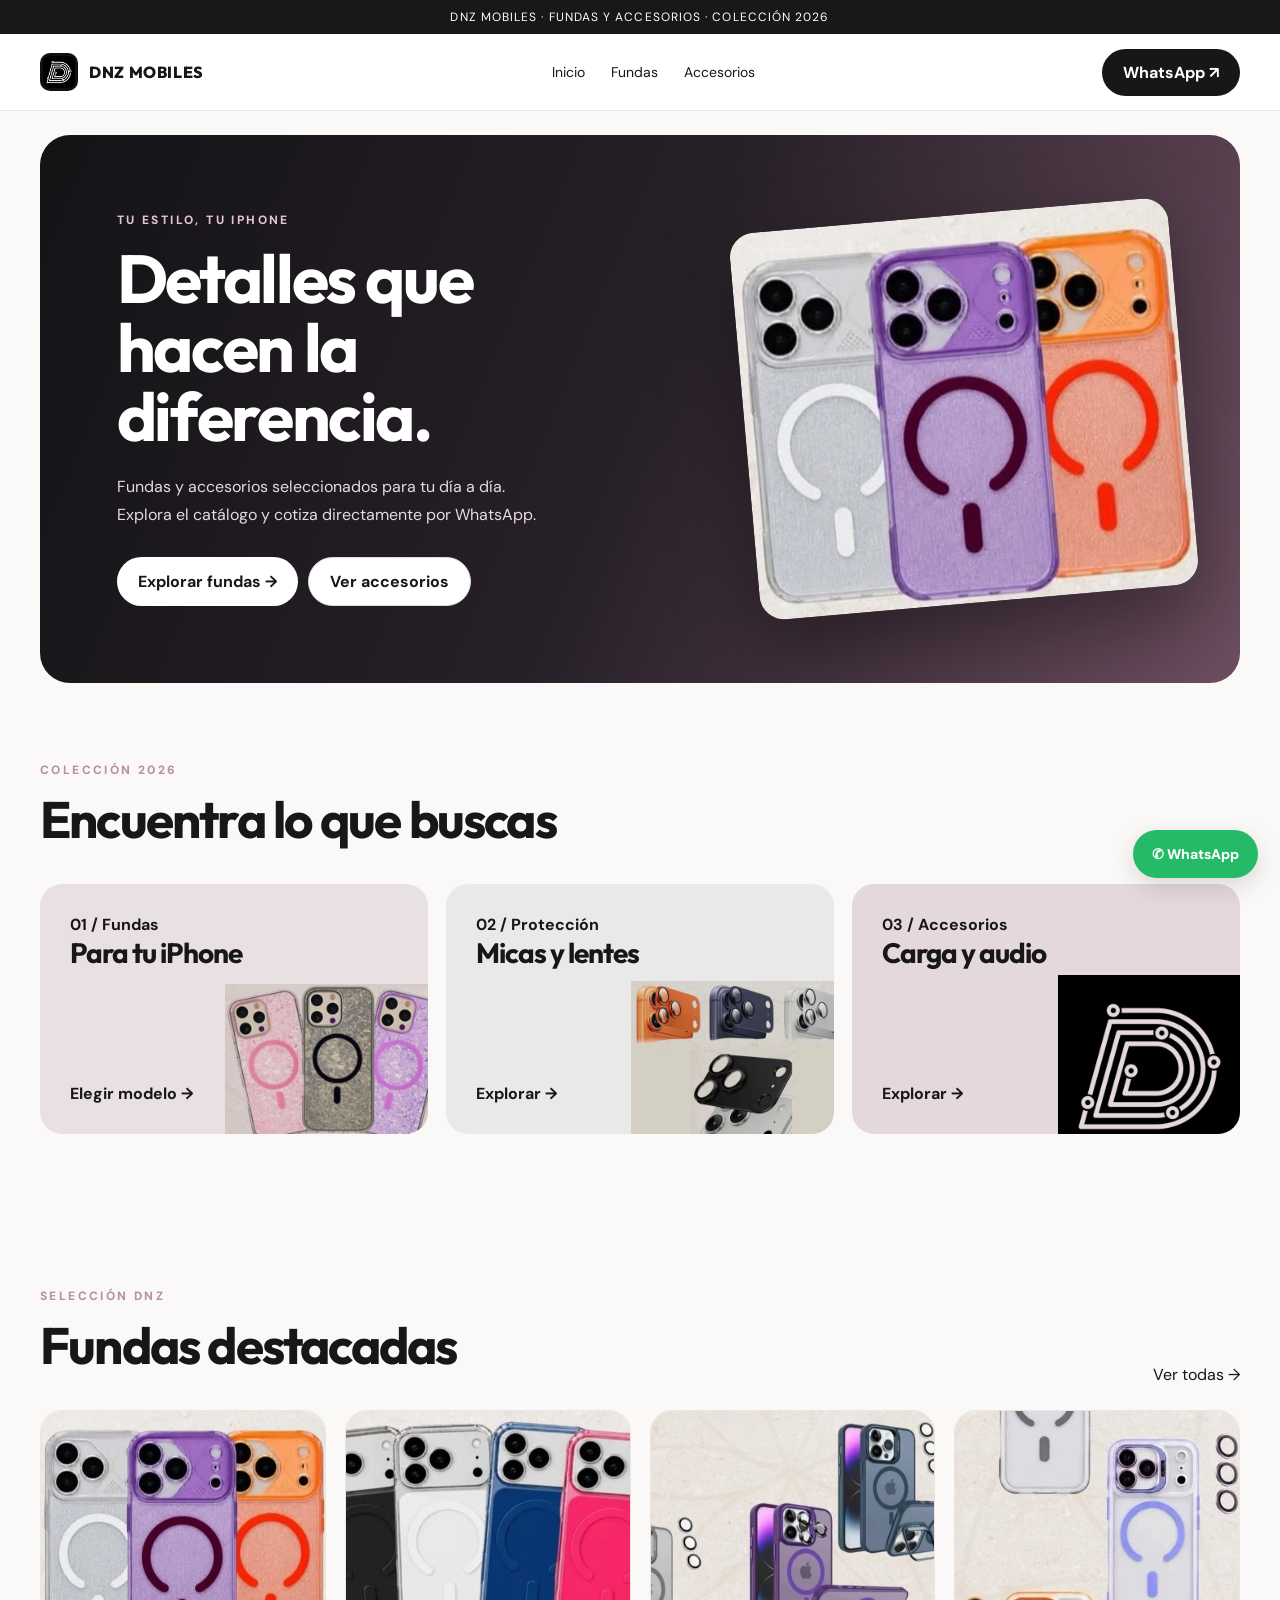
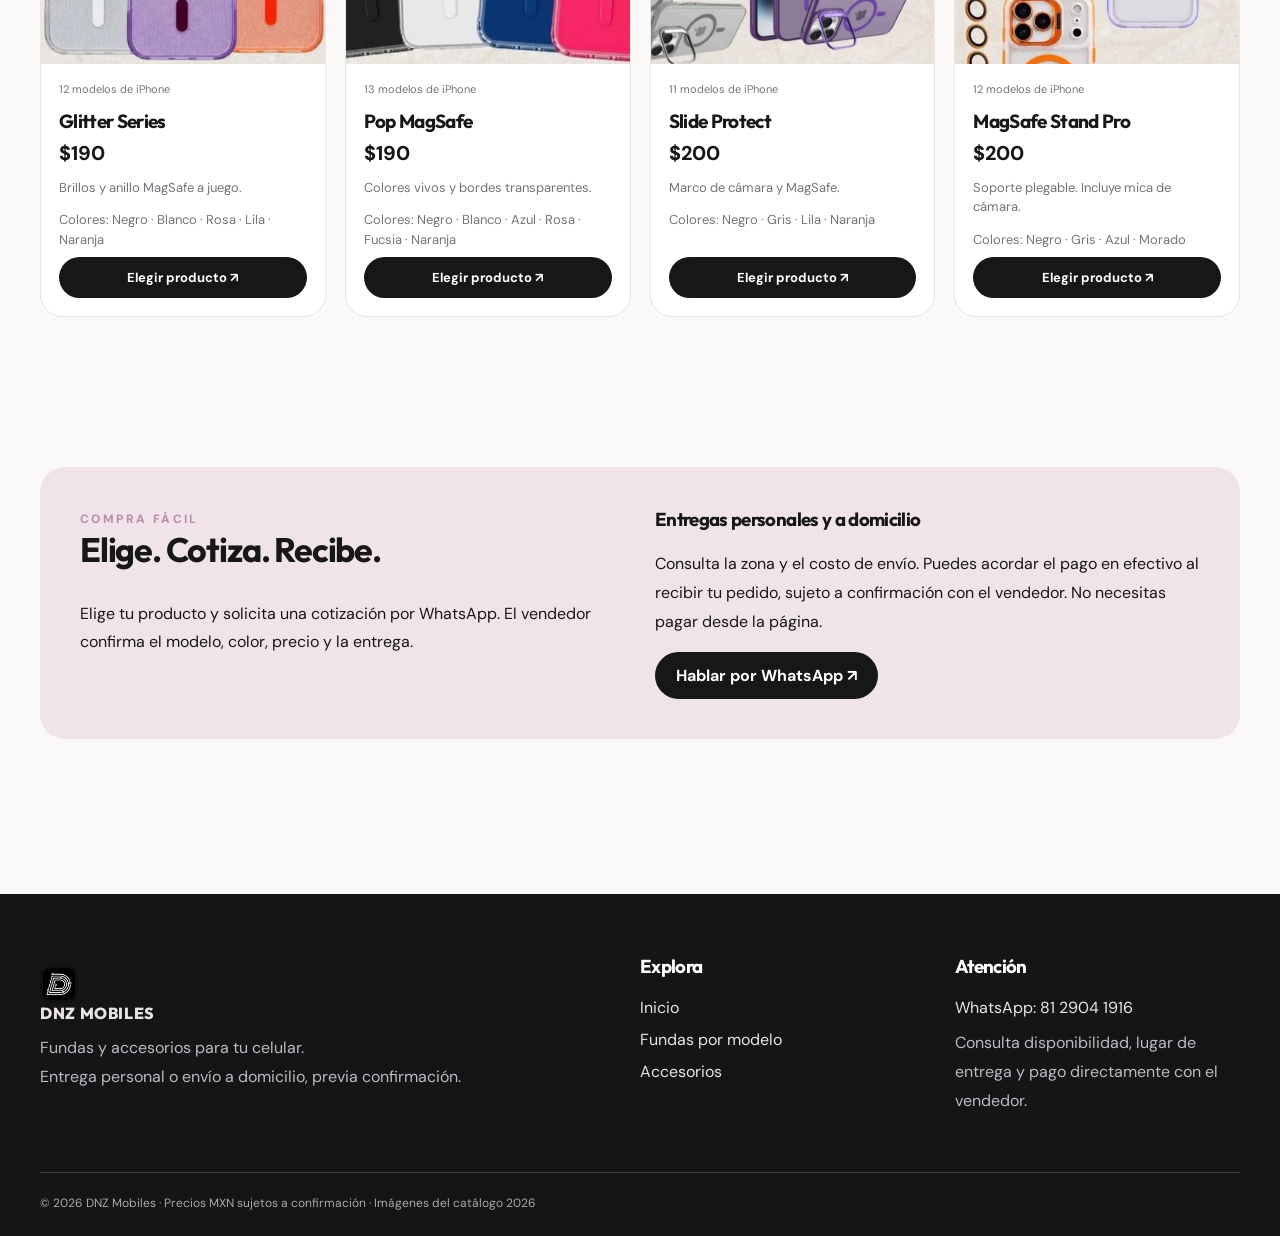
<file: index.html>
<!DOCTYPE html>
<html lang="es">

<head>
    <meta charset="UTF-8">
    <meta name="viewport" content="width=device-width,initial-scale=1">
    <meta name="description" content="DNZ Mobiles: fundas, micas y accesorios para celular. Cotiza por WhatsApp.">
    <title>Inicio | DNZ Mobiles</title>
    <link rel="stylesheet" href="css/estilos.css">
</head>

<body data-page="inicio">
    <div class="announcement">DNZ MOBILES · FUNDAS Y ACCESORIOS · COLECCIÓN 2026</div>
    <header class="header">
        <div class="wrap nav"><a class="brand" href="index.html"><img class="brand-logo" src="imagenes/logo.png"
                    alt="Logo original DNZ Mobiles"> DNZ MOBILES</a>
            <nav class="links"><a href="index.html">Inicio</a><a href="fundas.html">Fundas</a><a
                    href="accesorios.html">Accesorios</a></nav><a class="pill" target="_blank" rel="noopener noreferrer"
                href="https://wa.me/528129041916">WhatsApp ↗</a>
        </div>
    </header>
    <main>
        <div class="wrap">
            <section class="hero">
                <div class="hero-copy">
                    <div class="eyebrow">Tu estilo, tu iPhone</div>
                    <h1>Detalles que hacen la diferencia.</h1>
                    <p>Fundas y accesorios seleccionados para tu día a día. Explora el catálogo y cotiza directamente
                        por WhatsApp.</p>
                    <div class="hero-actions"><a class="btn btn-light" href="modelos.html">Explorar fundas →</a><a
                            class="btn btn-outline" href="accesorios.html">Ver accesorios</a></div>
                </div>
                <div class="hero-visual"><img src="imagenes/fundas/f01.webp" alt="Fundas Glitter Series de DNZ Mobiles">
                </div>
            </section>
            <section class="section">
                <div class="section-head">
                    <div><span class="eyebrow">Colección 2026</span>
                        <h2>Encuentra lo que buscas</h2>
                    </div>
                </div>
                <div class="categories"><a class="category" href="modelos.html">
                        <div><span>01 / Fundas</span>
                            <h3>Para tu iPhone</h3>
                        </div><span>Elegir modelo →</span><img src="imagenes/fundas/f10.webp" alt="Fundas">
                    </a><a class="category" href="accesorios.html?categoria=micas">
                        <div><span>02 / Protección</span>
                            <h3>Micas y lentes</h3>
                        </div><span>Explorar →</span><img src="imagenes/accesorios/a01.webp" alt="Protectores">
                    </a><a class="category" href="accesorios.html">
                        <div><span>03 / Accesorios</span>
                            <h3>Carga y audio</h3>
                        </div><span>Explorar →</span><img src="imagenes/accesorios/a20.webp" alt="Audífonos">
                    </a></div>
            </section>
            <section class="section">
                <div class="section-head">
                    <div><span class="eyebrow">Selección DNZ</span>
                        <h2>Fundas destacadas</h2>
                    </div><a href="modelos.html">Ver todas →</a>
                </div>
                <div class="grid" id="destacados"></div>
            </section>
            <section class="section">
                <div class="info-band">
                    <div><span class="eyebrow">Compra fácil</span>
                        <h2>Elige. Cotiza. Recibe.</h2>
                        <p>Elige tu producto y solicita una cotización por WhatsApp. El vendedor confirma el modelo,
                            color, precio y la entrega.</p>
                    </div>
                    <div>
                        <h3>Entregas personales y a domicilio</h3>
                        <p>Consulta la zona y el costo de envío. Puedes acordar el pago en efectivo al recibir tu
                            pedido, sujeto a confirmación con el vendedor. No necesitas pagar desde la página.</p><a
                            class="btn btn-dark" href="https://wa.me/528129041916" target="_blank"
                            rel="noopener noreferrer">Hablar por WhatsApp ↗</a>
                    </div>
                </div>
            </section>
        </div>
    </main>
    <footer class="footer">
        <div class="wrap">
            <div class="footer-grid">
                <div><a class="brand" href="index.html"><img class="brand-logo" src="imagenes/logo.png"
                            alt="Logo original DNZ Mobiles"> DNZ MOBILES</a>
                    <p>Fundas y accesorios para tu celular.<br>Entrega personal o envío a domicilio, previa
                        confirmación.</p>
                </div>
                <div>
                    <h3>Explora</h3><a href="index.html">Inicio</a><a href="modelos.html">Fundas por modelo</a><a
                        href="accesorios.html">Accesorios</a>
                </div>
                <div>
                    <h3>Atención</h3><a href="https://wa.me/528129041916" target="_blank"
                        rel="noopener noreferrer">WhatsApp: 81 2904 1916</a>
                    <p>Consulta disponibilidad, lugar de entrega y pago directamente con el vendedor.</p>
                </div>
            </div>
            <div class="footer-bottom">© <span data-year></span> DNZ Mobiles · Precios MXN sujetos a confirmación ·
                Imágenes del catálogo 2026</div>
        </div>
    </footer><a class="float-wa"
        href="https://wa.me/528129041916?text=Hola%2C%20quiero%20cotizar%20un%20producto%20de%20DNZ%20Mobiles"
        target="_blank" rel="noopener noreferrer">✆ WhatsApp</a>
    <script src="js/catalogo.js"></script>
    <script src="js/tienda.js"></script>
</body>

</html>
</file>
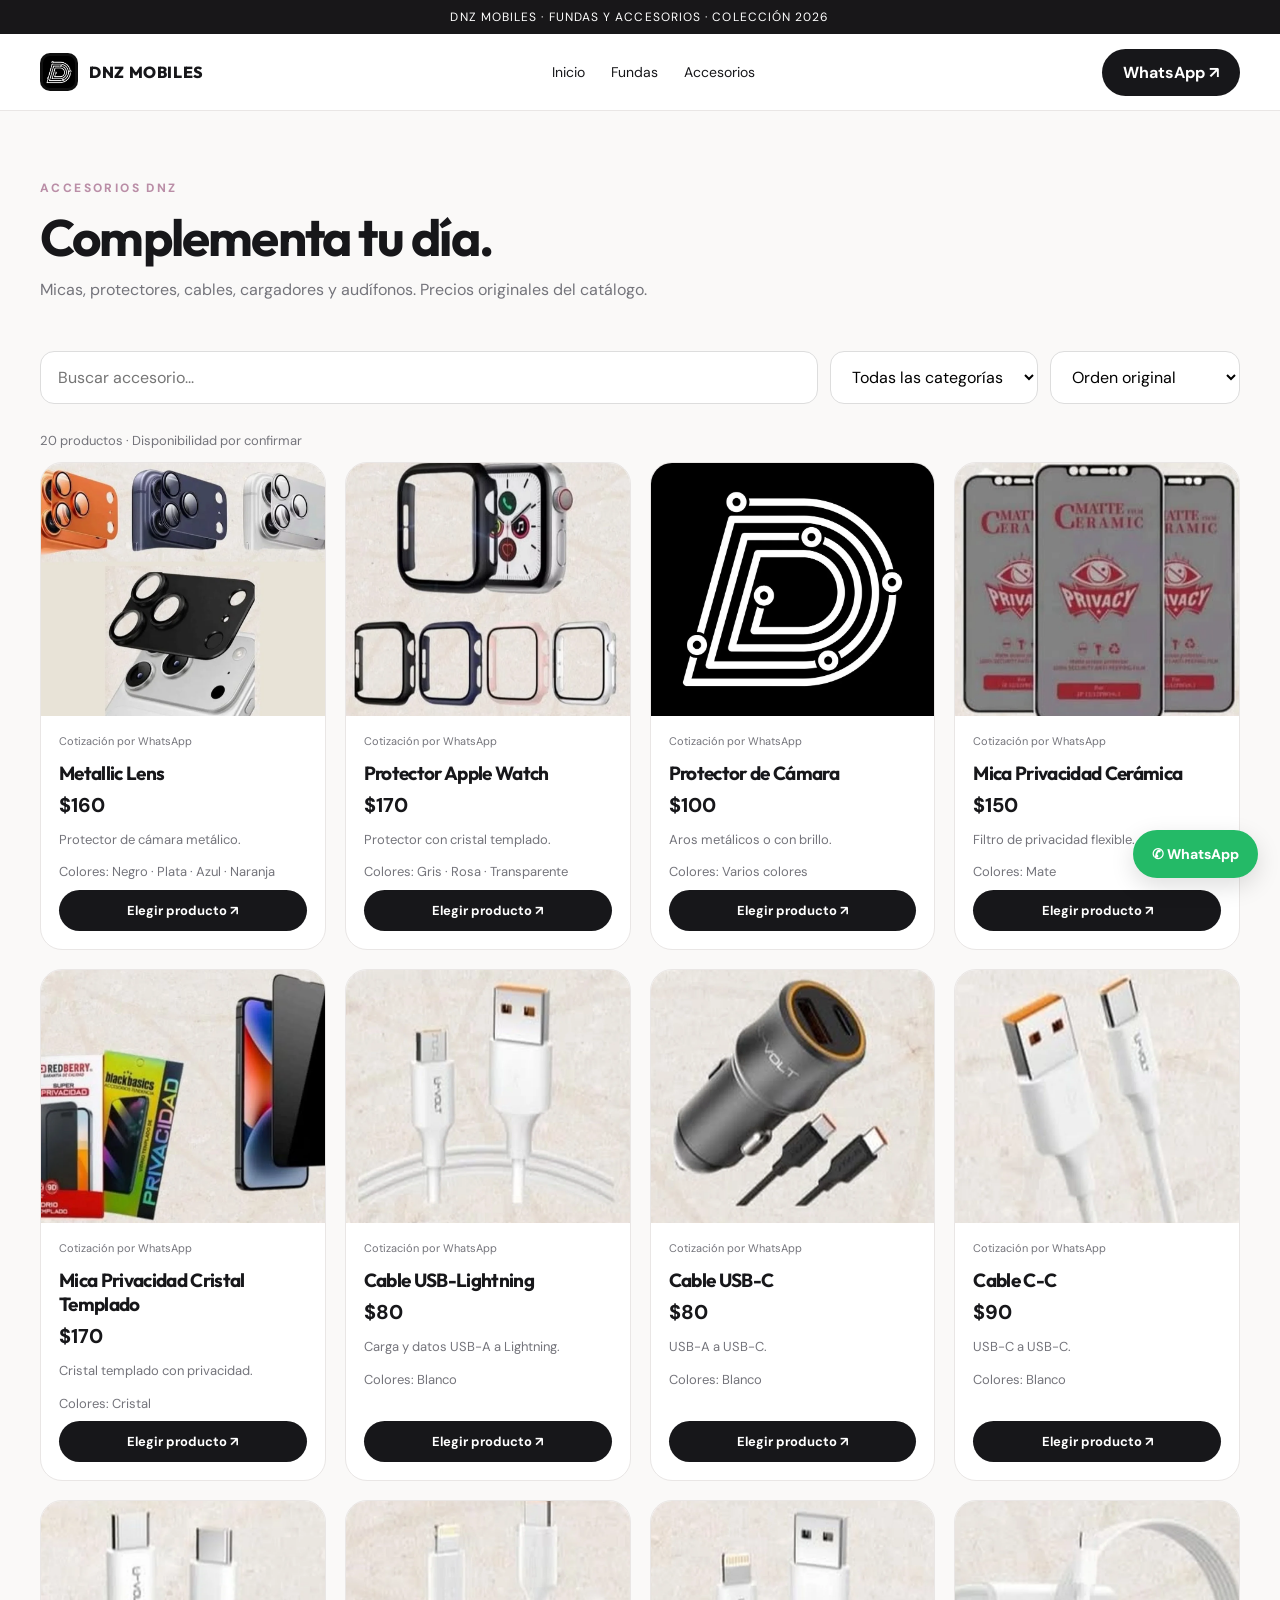
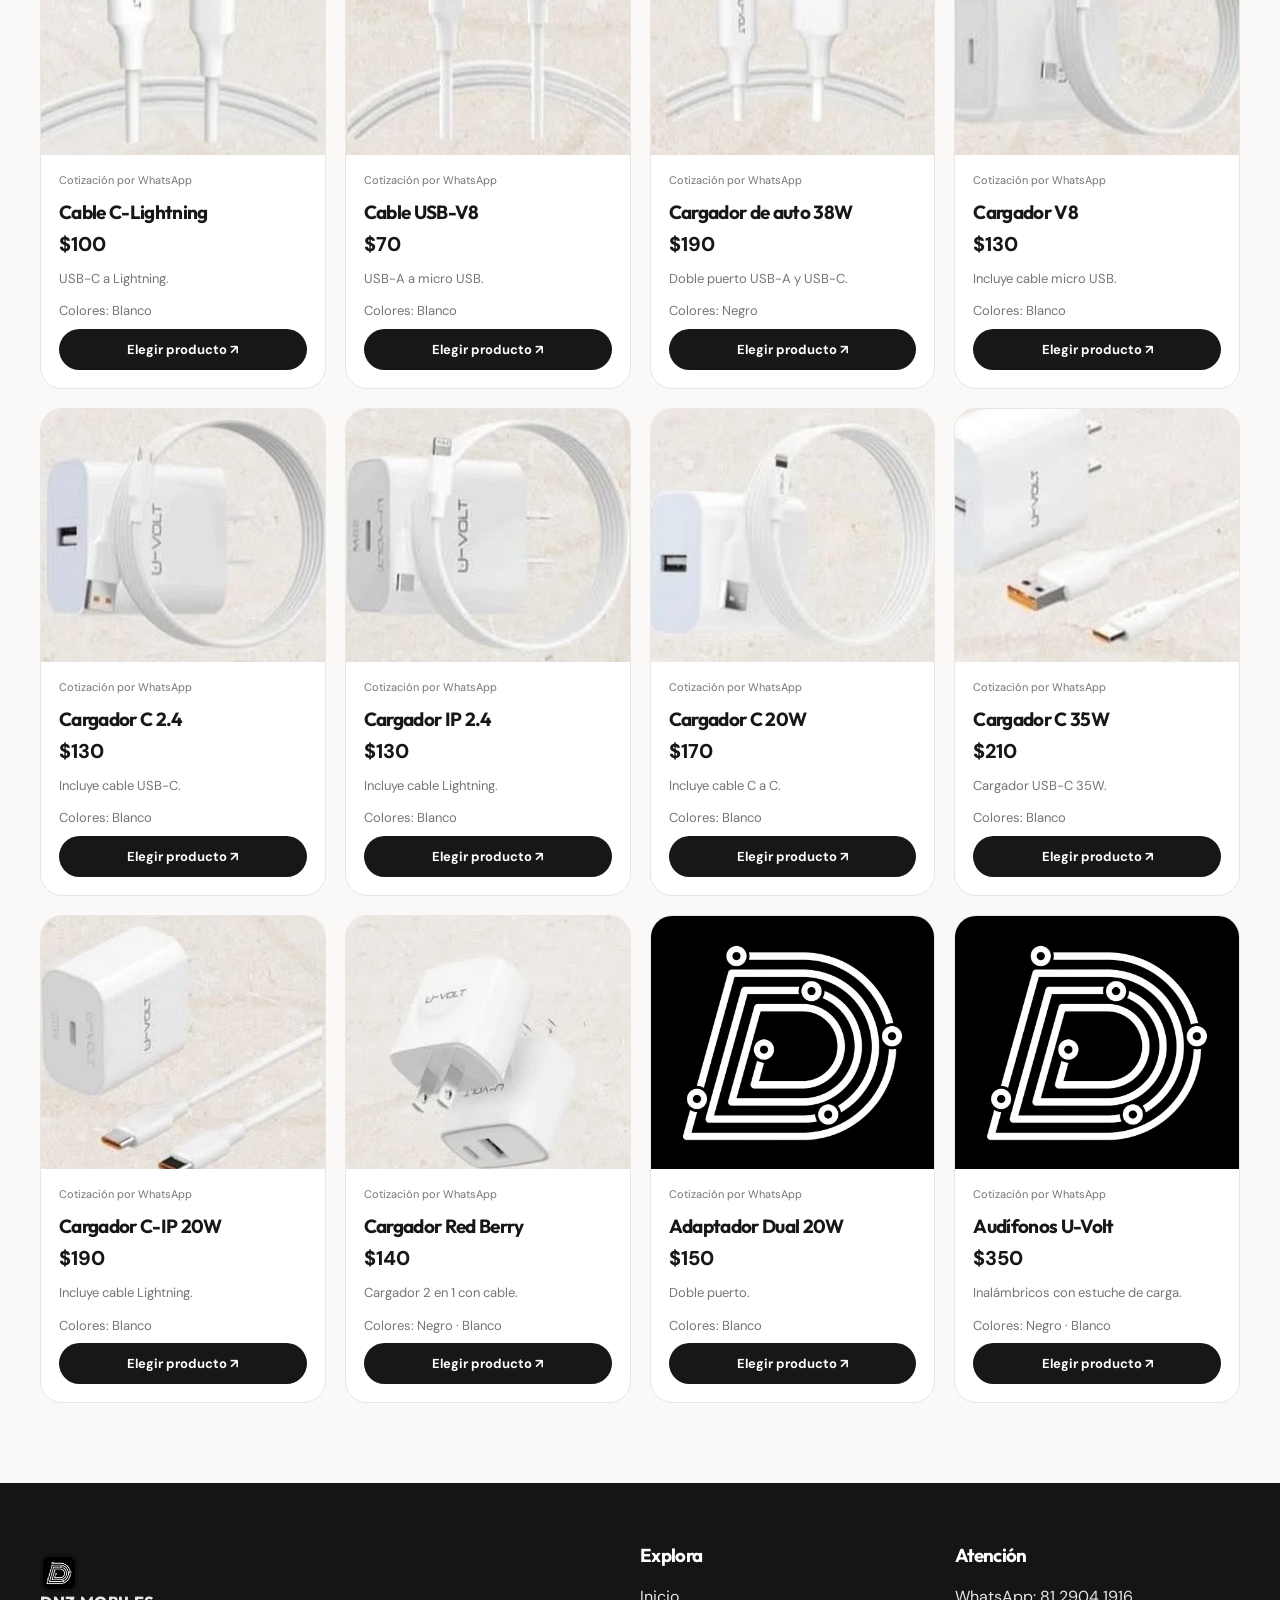
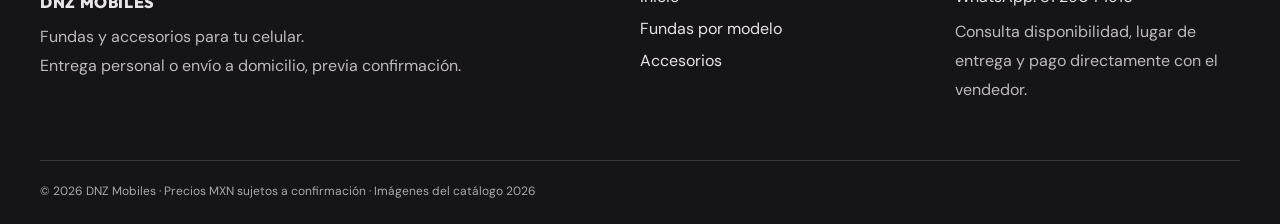
<file: accesorios.html>
<!DOCTYPE html>
<html lang="es">

<head>
    <meta charset="UTF-8">
    <meta name="viewport" content="width=device-width,initial-scale=1">
    <meta name="description" content="DNZ Mobiles: fundas, micas y accesorios para celular. Cotiza por WhatsApp.">
    <title>Accesorios | DNZ Mobiles</title>
    <link rel="stylesheet" href="css/estilos.css">
</head>

<body data-page="accesorios">
    <div class="announcement">DNZ MOBILES · FUNDAS Y ACCESORIOS · COLECCIÓN 2026</div>
    <header class="header">
        <div class="wrap nav"><a class="brand" href="index.html"><img class="brand-logo" src="imagenes/logo.png"
                    alt="Logo original DNZ Mobiles"> DNZ MOBILES</a>
            <nav class="links"><a href="index.html">Inicio</a><a href="fundas.html">Fundas</a><a
                    href="accesorios.html">Accesorios</a></nav><a class="pill" target="_blank" rel="noopener noreferrer"
                href="https://wa.me/528129041916">WhatsApp ↗</a>
        </div>
    </header>
    <main>
        <div class="wrap">
            <section class="page-head"><span class="eyebrow">Accesorios DNZ</span>
                <h1>Complementa tu día.</h1>
                <p>Micas, protectores, cables, cargadores y audífonos. Precios originales del catálogo.</p>
            </section>
            <div class="toolbar"><input id="buscar-accesorio" type="search" placeholder="Buscar accesorio..."><select
                    id="categoria" aria-label="Filtrar categoría">
                    <option value="todos">Todas las categorías</option>
                    <option value="micas">Micas y protectores</option>
                    <option value="cargadores">Cables y cargadores</option>
                    <option value="audifonos">Audífonos</option>
                </select><select id="orden" aria-label="Ordenar precio">
                    <option value="normal">Orden original</option>
                    <option value="menor">Menor precio</option>
                    <option value="mayor">Mayor precio</option>
                </select></div>
            <p class="fineprint" id="conteo"></p>
            <div class="grid" id="accesorios-grid"></div>
        </div>
    </main>
    <footer class="footer">
        <div class="wrap">
            <div class="footer-grid">
                <div><a class="brand" href="index.html"><img class="brand-logo" src="imagenes/logo.png"
                            alt="Logo original DNZ Mobiles"> DNZ MOBILES</a>
                    <p>Fundas y accesorios para tu celular.<br>Entrega personal o envío a domicilio, previa
                        confirmación.</p>
                </div>
                <div>
                    <h3>Explora</h3><a href="index.html">Inicio</a><a href="modelos.html">Fundas por modelo</a><a
                        href="accesorios.html">Accesorios</a>
                </div>
                <div>
                    <h3>Atención</h3><a href="https://wa.me/528129041916" target="_blank"
                        rel="noopener noreferrer">WhatsApp: 81 2904 1916</a>
                    <p>Consulta disponibilidad, lugar de entrega y pago directamente con el vendedor.</p>
                </div>
            </div>
            <div class="footer-bottom">© <span data-year></span> DNZ Mobiles · Precios MXN sujetos a confirmación ·
                Imágenes del catálogo 2026</div>
        </div>
    </footer><a class="float-wa"
        href="https://wa.me/528129041916?text=Hola%2C%20quiero%20cotizar%20un%20producto%20de%20DNZ%20Mobiles"
        target="_blank" rel="noopener noreferrer">✆ WhatsApp</a>
    <script src="js/catalogo.js"></script>
    <script src="js/tienda.js"></script>
</body>

</html>
</file>
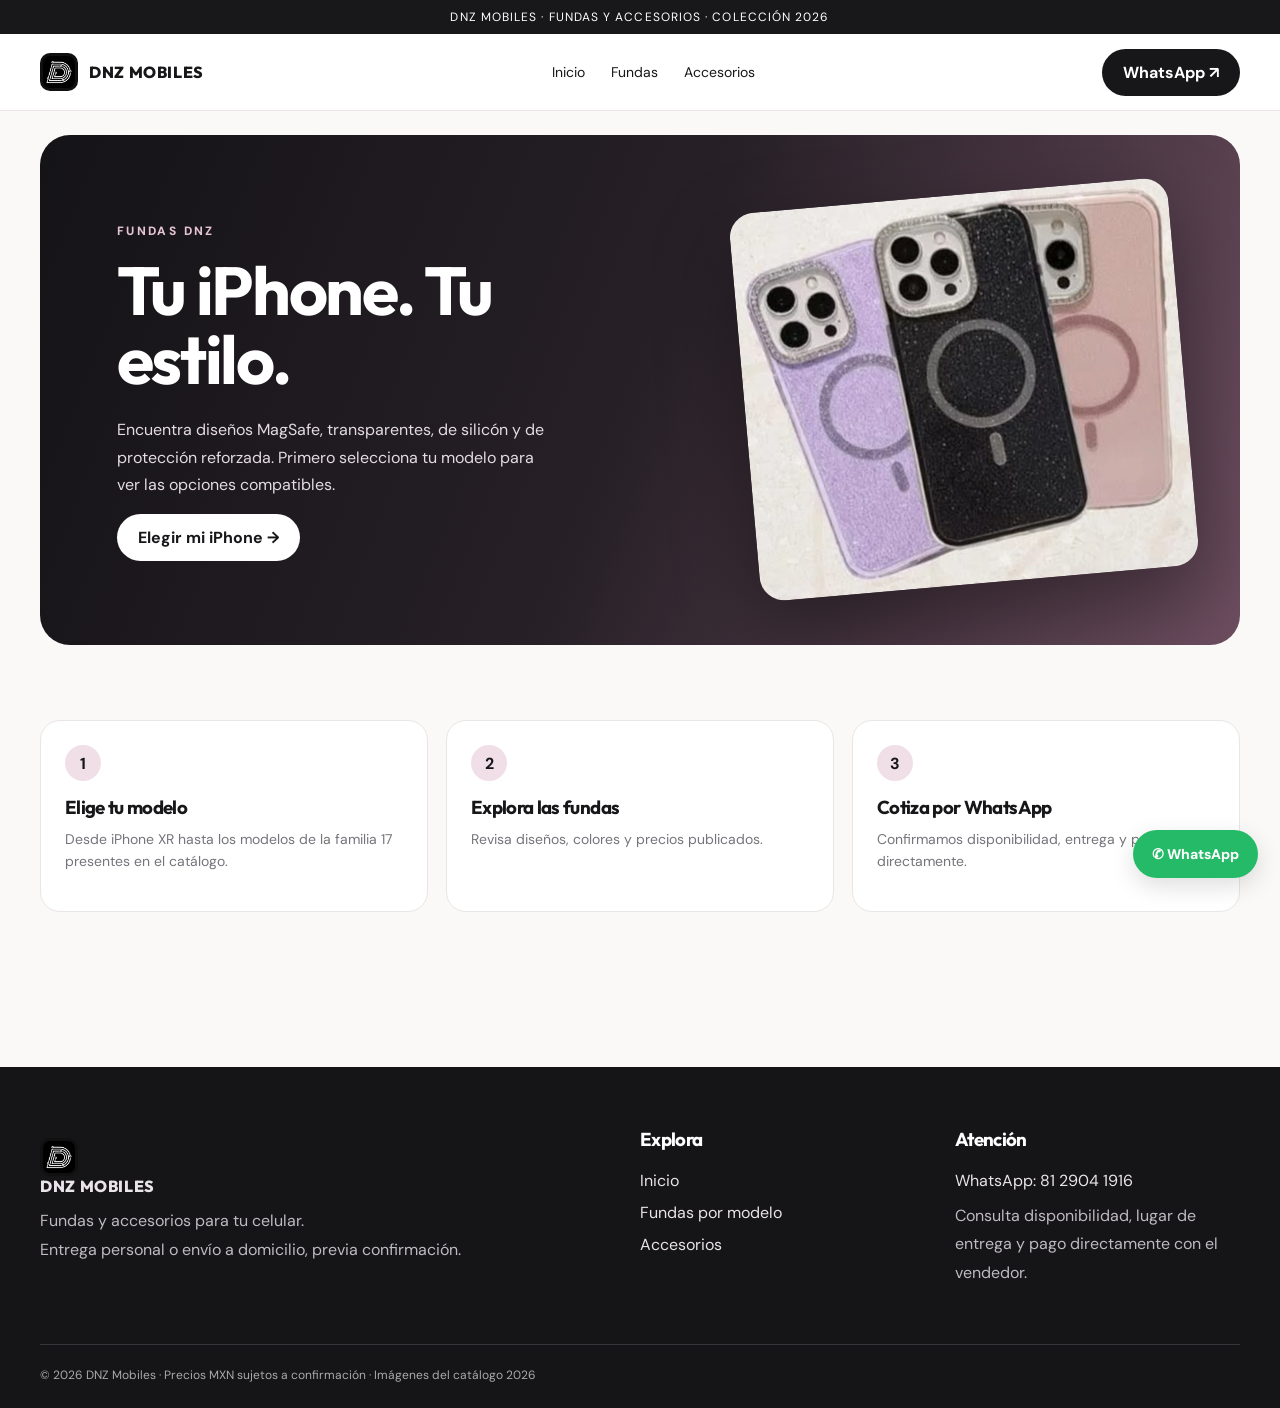
<file: fundas.html>
<!DOCTYPE html>
<html lang="es">

<head>
    <meta charset="UTF-8">
    <meta name="viewport" content="width=device-width,initial-scale=1">
    <meta name="description" content="DNZ Mobiles: fundas, micas y accesorios para celular. Cotiza por WhatsApp.">
    <title>Fundas | DNZ Mobiles</title>
    <link rel="stylesheet" href="css/estilos.css">
</head>

<body data-page="fundas">
    <div class="announcement">DNZ MOBILES · FUNDAS Y ACCESORIOS · COLECCIÓN 2026</div>
    <header class="header">
        <div class="wrap nav"><a class="brand" href="index.html"><img class="brand-logo" src="imagenes/logo.png"
                    alt="Logo original DNZ Mobiles"> DNZ MOBILES</a>
            <nav class="links"><a href="index.html">Inicio</a><a href="fundas.html">Fundas</a><a
                    href="accesorios.html">Accesorios</a></nav><a class="pill" target="_blank" rel="noopener noreferrer"
                href="https://wa.me/528129041916">WhatsApp ↗</a>
        </div>
    </header>
    <main>
        <div class="wrap">
            <section class="hero">
                <div class="hero-copy"><span class="eyebrow">Fundas DNZ</span>
                    <h1>Tu iPhone. Tu estilo.</h1>
                    <p>Encuentra diseños MagSafe, transparentes, de silicón y de protección reforzada. Primero
                        selecciona tu modelo para ver las opciones compatibles.</p><a class="btn btn-light"
                        href="modelos.html">Elegir mi iPhone →</a>
                </div>
                <div class="hero-visual"><img src="imagenes/fundas/f09.webp" alt="Fundas MagSafe"></div>
            </section>
            <section class="section">
                <div class="steps">
                    <div class="step"><b>1</b>
                        <h3>Elige tu modelo</h3>
                        <p>Desde iPhone XR hasta los modelos de la familia 17 presentes en el catálogo.</p>
                    </div>
                    <div class="step"><b>2</b>
                        <h3>Explora las fundas</h3>
                        <p>Revisa diseños, colores y precios publicados.</p>
                    </div>
                    <div class="step"><b>3</b>
                        <h3>Cotiza por WhatsApp</h3>
                        <p>Confirmamos disponibilidad, entrega y pago directamente.</p>
                    </div>
                </div>
            </section>
        </div>
    </main>
    <footer class="footer">
        <div class="wrap">
            <div class="footer-grid">
                <div><a class="brand" href="index.html"><img class="brand-logo" src="imagenes/logo.png"
                            alt="Logo original DNZ Mobiles"> DNZ MOBILES</a>
                    <p>Fundas y accesorios para tu celular.<br>Entrega personal o envío a domicilio, previa
                        confirmación.</p>
                </div>
                <div>
                    <h3>Explora</h3><a href="index.html">Inicio</a><a href="modelos.html">Fundas por modelo</a><a
                        href="accesorios.html">Accesorios</a>
                </div>
                <div>
                    <h3>Atención</h3><a href="https://wa.me/528129041916" target="_blank"
                        rel="noopener noreferrer">WhatsApp: 81 2904 1916</a>
                    <p>Consulta disponibilidad, lugar de entrega y pago directamente con el vendedor.</p>
                </div>
            </div>
            <div class="footer-bottom">© <span data-year></span> DNZ Mobiles · Precios MXN sujetos a confirmación ·
                Imágenes del catálogo 2026</div>
        </div>
    </footer><a class="float-wa"
        href="https://wa.me/528129041916?text=Hola%2C%20quiero%20cotizar%20un%20producto%20de%20DNZ%20Mobiles"
        target="_blank" rel="noopener noreferrer">✆ WhatsApp</a>
    <script src="js/catalogo.js"></script>
    <script src="js/tienda.js"></script>
</body>

</html>
</file>
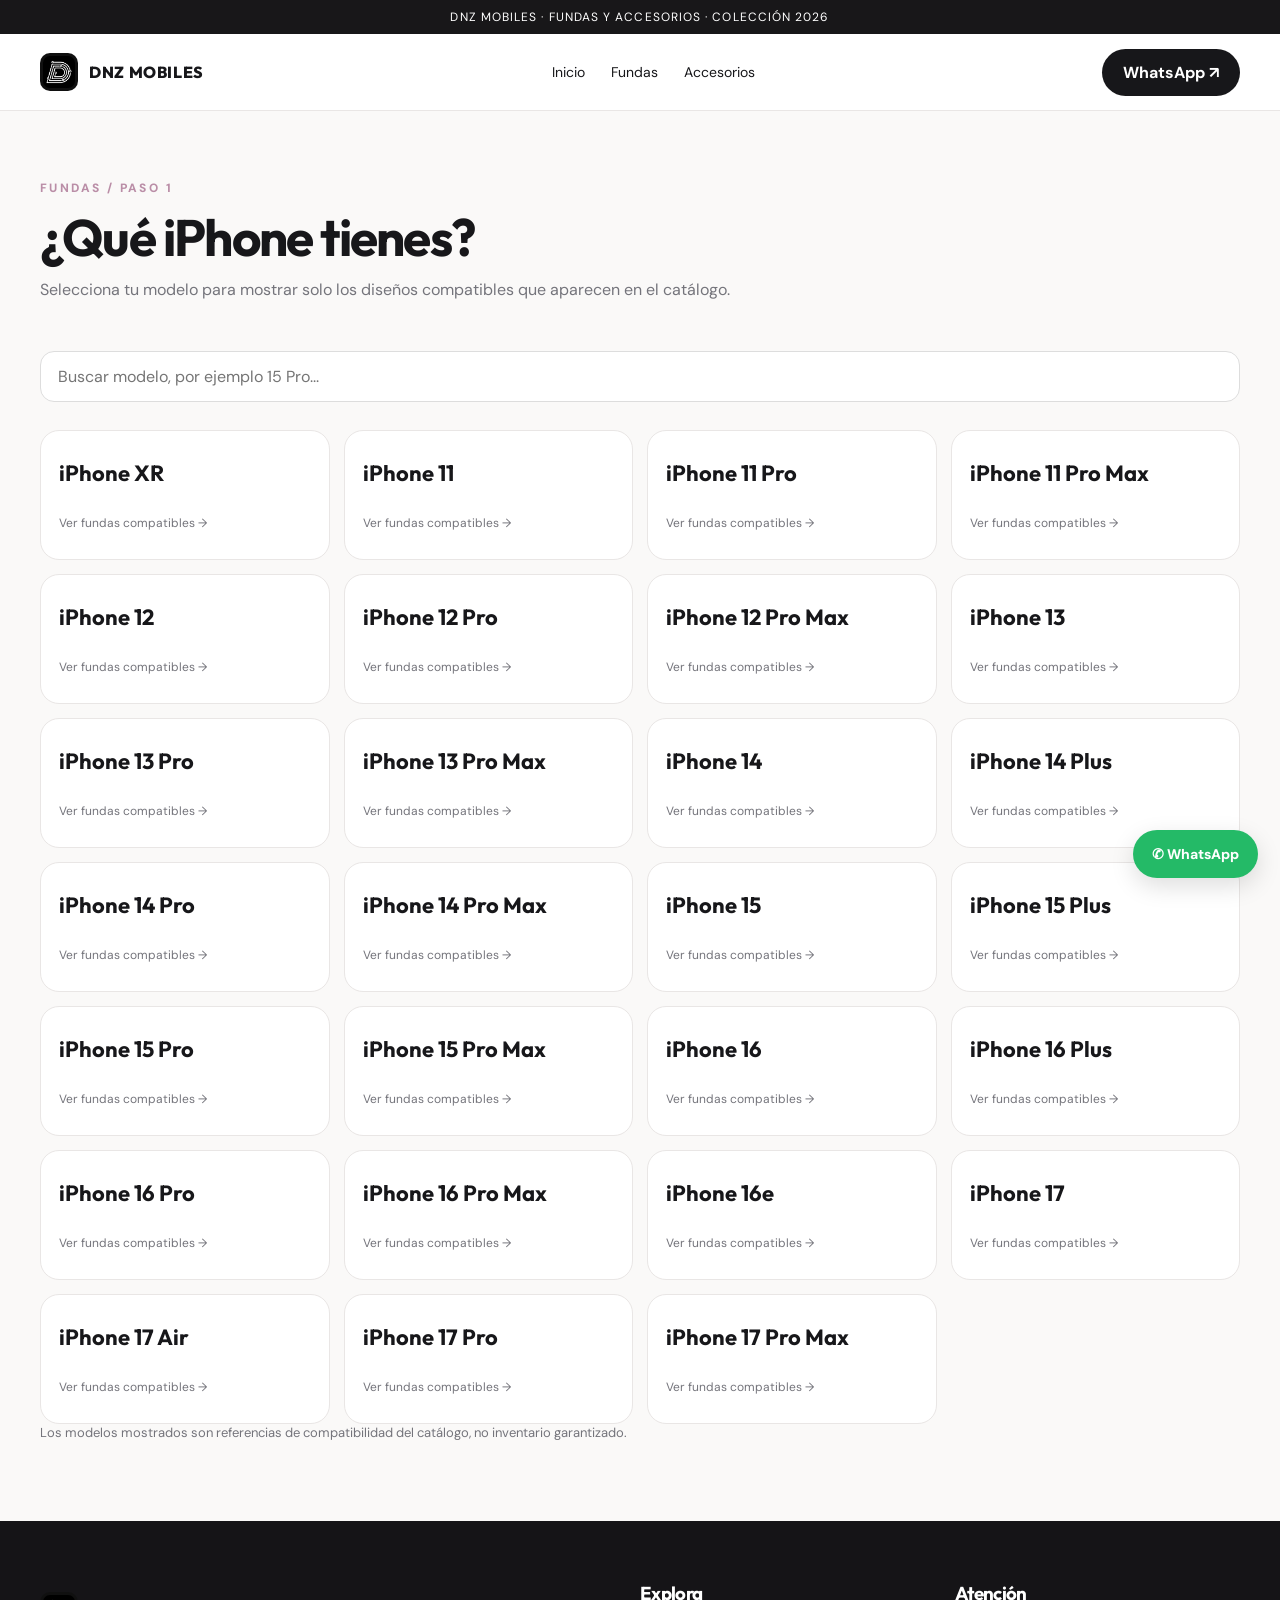
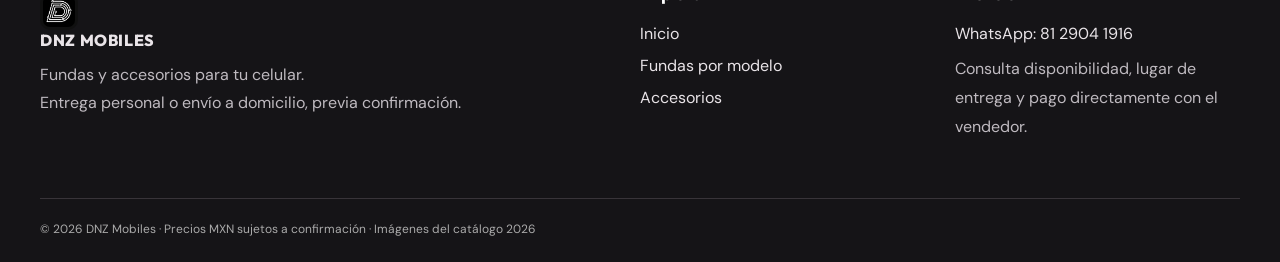
<file: modelos.html>
<!DOCTYPE html>
<html lang="es">

<head>
    <meta charset="UTF-8">
    <meta name="viewport" content="width=device-width,initial-scale=1">
    <meta name="description" content="DNZ Mobiles: fundas, micas y accesorios para celular. Cotiza por WhatsApp.">
    <title>Elige tu iPhone | DNZ Mobiles</title>
    <link rel="stylesheet" href="css/estilos.css">
</head>

<body data-page="modelos">
    <div class="announcement">DNZ MOBILES · FUNDAS Y ACCESORIOS · COLECCIÓN 2026</div>
    <header class="header">
        <div class="wrap nav"><a class="brand" href="index.html"><img class="brand-logo" src="imagenes/logo.png"
                    alt="Logo original DNZ Mobiles"> DNZ MOBILES</a>
            <nav class="links"><a href="index.html">Inicio</a><a href="fundas.html">Fundas</a><a
                    href="accesorios.html">Accesorios</a></nav><a class="pill" target="_blank" rel="noopener noreferrer"
                href="https://wa.me/528129041916">WhatsApp ↗</a>
        </div>
    </header>
    <main>
        <div class="wrap">
            <section class="page-head"><span class="eyebrow">Fundas / Paso 1</span>
                <h1>¿Qué iPhone tienes?</h1>
                <p>Selecciona tu modelo para mostrar solo los diseños compatibles que aparecen en el catálogo.</p>
            </section>
            <div class="toolbar"><input id="buscar-modelo" type="search"
                    placeholder="Buscar modelo, por ejemplo 15 Pro..."></div>
            <div class="models" id="modelos-grid"></div>
            <p class="fineprint">Los modelos mostrados son referencias de compatibilidad del catálogo, no inventario
                garantizado.</p>
        </div>
    </main>
    <footer class="footer">
        <div class="wrap">
            <div class="footer-grid">
                <div><a class="brand" href="index.html"><img class="brand-logo" src="imagenes/logo.png"
                            alt="Logo original DNZ Mobiles"> DNZ MOBILES</a>
                    <p>Fundas y accesorios para tu celular.<br>Entrega personal o envío a domicilio, previa
                        confirmación.</p>
                </div>
                <div>
                    <h3>Explora</h3><a href="index.html">Inicio</a><a href="modelos.html">Fundas por modelo</a><a
                        href="accesorios.html">Accesorios</a>
                </div>
                <div>
                    <h3>Atención</h3><a href="https://wa.me/528129041916" target="_blank"
                        rel="noopener noreferrer">WhatsApp: 81 2904 1916</a>
                    <p>Consulta disponibilidad, lugar de entrega y pago directamente con el vendedor.</p>
                </div>
            </div>
            <div class="footer-bottom">© <span data-year></span> DNZ Mobiles · Precios MXN sujetos a confirmación ·
                Imágenes del catálogo 2026</div>
        </div>
    </footer><a class="float-wa"
        href="https://wa.me/528129041916?text=Hola%2C%20quiero%20cotizar%20un%20producto%20de%20DNZ%20Mobiles"
        target="_blank" rel="noopener noreferrer">✆ WhatsApp</a>
    <script src="js/catalogo.js"></script>
    <script src="js/tienda.js"></script>
</body>

</html>
</file>
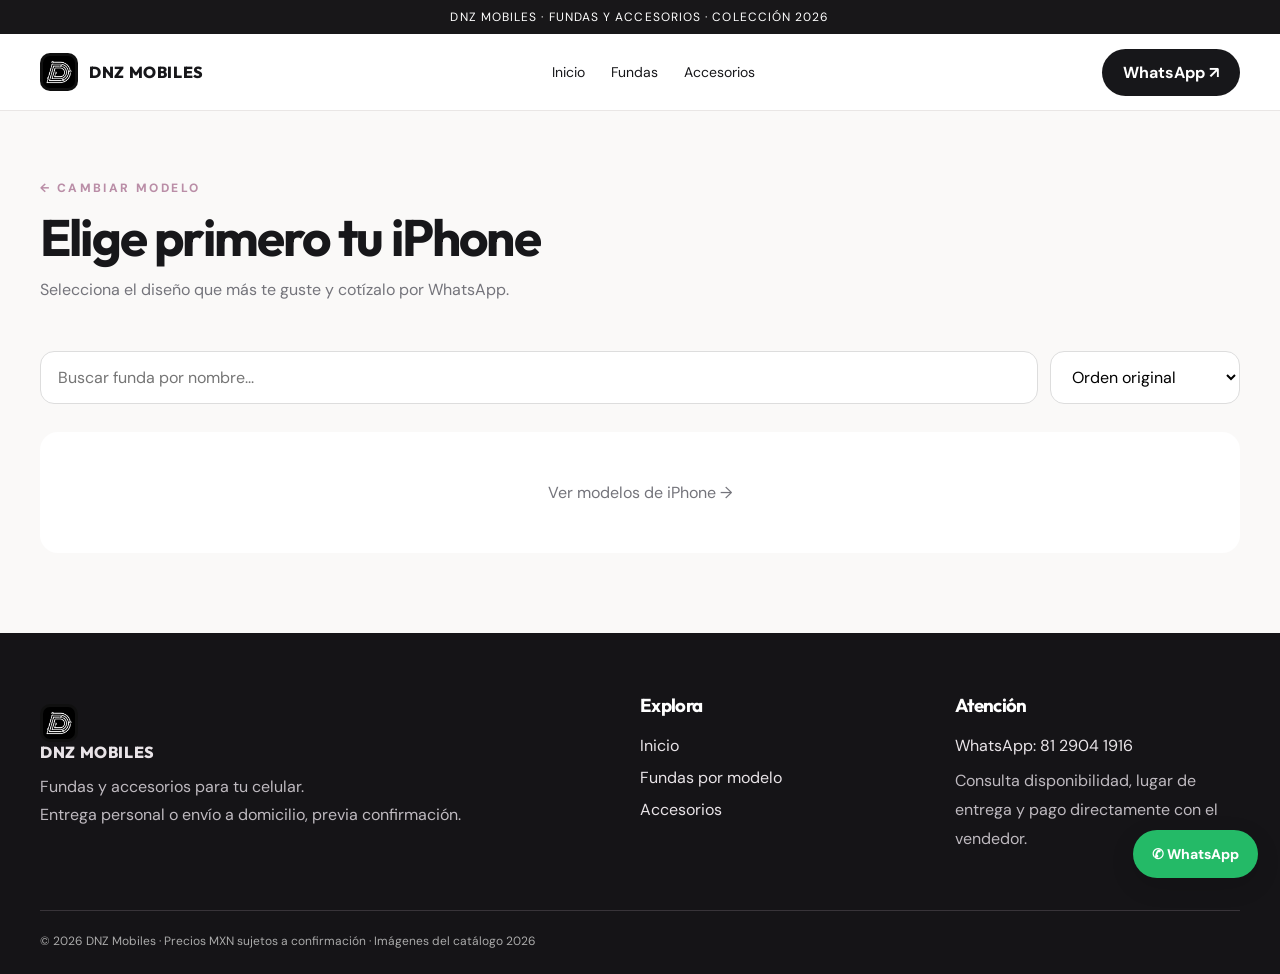
<file: productos.html>
<!DOCTYPE html>
<html lang="es">

<head>
    <meta charset="UTF-8">
    <meta name="viewport" content="width=device-width,initial-scale=1">
    <meta name="description" content="DNZ Mobiles: fundas, micas y accesorios para celular. Cotiza por WhatsApp.">
    <title>Fundas compatibles | DNZ Mobiles</title>
    <link rel="stylesheet" href="css/estilos.css">
</head>

<body data-page="productos">
    <div class="announcement">DNZ MOBILES · FUNDAS Y ACCESORIOS · COLECCIÓN 2026</div>
    <header class="header">
        <div class="wrap nav"><a class="brand" href="index.html"><img class="brand-logo" src="imagenes/logo.png"
                    alt="Logo original DNZ Mobiles"> DNZ MOBILES</a>
            <nav class="links"><a href="index.html">Inicio</a><a href="fundas.html">Fundas</a><a
                    href="accesorios.html">Accesorios</a></nav><a class="pill" target="_blank" rel="noopener noreferrer"
                href="https://wa.me/528129041916">WhatsApp ↗</a>
        </div>
    </header>
    <main>
        <div class="wrap">
            <section class="page-head"><a class="eyebrow" href="modelos.html">← Cambiar modelo</a>
                <h1 id="modelo-titulo">Fundas compatibles</h1>
                <p>Selecciona el diseño que más te guste y cotízalo por WhatsApp.</p>
            </section>
            <div class="toolbar"><input id="buscar-producto" type="search"
                    placeholder="Buscar funda por nombre..."><select id="orden" aria-label="Ordenar precios">
                    <option value="normal">Orden original</option>
                    <option value="menor">Menor precio</option>
                    <option value="mayor">Mayor precio</option>
                </select></div>
            <p class="fineprint" id="conteo"></p>
            <div class="grid" id="productos-grid"></div>
        </div>
    </main>
    <footer class="footer">
        <div class="wrap">
            <div class="footer-grid">
                <div><a class="brand" href="index.html"><img class="brand-logo" src="imagenes/logo.png"
                            alt="Logo original DNZ Mobiles"> DNZ MOBILES</a>
                    <p>Fundas y accesorios para tu celular.<br>Entrega personal o envío a domicilio, previa
                        confirmación.</p>
                </div>
                <div>
                    <h3>Explora</h3><a href="index.html">Inicio</a><a href="modelos.html">Fundas por modelo</a><a
                        href="accesorios.html">Accesorios</a>
                </div>
                <div>
                    <h3>Atención</h3><a href="https://wa.me/528129041916" target="_blank"
                        rel="noopener noreferrer">WhatsApp: 81 2904 1916</a>
                    <p>Consulta disponibilidad, lugar de entrega y pago directamente con el vendedor.</p>
                </div>
            </div>
            <div class="footer-bottom">© <span data-year></span> DNZ Mobiles · Precios MXN sujetos a confirmación ·
                Imágenes del catálogo 2026</div>
        </div>
    </footer><a class="float-wa"
        href="https://wa.me/528129041916?text=Hola%2C%20quiero%20cotizar%20un%20producto%20de%20DNZ%20Mobiles"
        target="_blank" rel="noopener noreferrer">✆ WhatsApp</a>
    <script src="js/catalogo.js"></script>
    <script src="js/tienda.js"></script>
</body>

</html>
</file>
<file: css/estilos.css>
@import url('https://fonts.googleapis.com/css2?family=DM+Sans:wght@400;500;600;700&family=Outfit:wght@400;500;600;700;800&display=swap');

:root {
    --ink: #17171a;
    --muted: #74747b;
    --paper: #faf9f8;
    --rose: #ead9e1;
    --line: #e9e6e5;
    --white: #fff;
    --radius: 22px
}

* {
    box-sizing: border-box
}

html {
    scroll-behavior: smooth
}

body {
    margin: 0;
    background: var(--paper);
    color: var(--ink);
    font-family: 'DM Sans', Arial, sans-serif
}

h1,
h2,
h3,
p {
    margin-top: 0
}

h1,
h2,
h3 {
    font-family: Outfit, Arial, sans-serif;
    letter-spacing: -.035em
}

a {
    text-decoration: none;
    color: inherit
}

button,
input,
select {
    font: inherit
}

button {
    cursor: pointer
}

img {
    display: block;
    max-width: 100%
}

.wrap {
    width: min(1200px, calc(100% - 44px));
    margin: auto
}

.announcement {
    background: #181719;
    color: #fff;
    text-align: center;
    padding: 9px;
    font-size: 12px;
    letter-spacing: .09em
}

.header {
    background: rgba(255, 255, 255, .93);
    border-bottom: 1px solid var(--line);
    position: sticky;
    top: 0;
    z-index: 20;
    backdrop-filter: blur(16px)
}

.nav {
    min-height: 76px;
    display: flex;
    align-items: center;
    justify-content: space-between;
    gap: 22px
}

.brand {
    display: flex;
    align-items: center;
    gap: 11px;
    font-family: Outfit;
    font-weight: 800;
    letter-spacing: .04em
}

.brand-mark {
    width: 37px;
    height: 37px;
    background: #141414;
    color: #fff;
    display: grid;
    place-items: center;
    border-radius: 12px;
    font-size: 21px;
    font-weight: 800
}

.links {
    display: flex;
    gap: 26px;
    align-items: center;
    font-size: 14px
}

.links a:hover,
.links a.active {
    color: #a86e8d
}

.pill,
.btn {
    border: 0;
    display: inline-flex;
    align-items: center;
    justify-content: center;
    gap: 10px;
    border-radius: 100px;
    padding: 13px 21px;
    font-weight: 700;
    transition: transform .2s, background .2s
}

.pill {
    background: #17171a;
    color: white
}

.btn:hover,
.pill:hover {
    transform: translateY(-2px)
}

.btn-dark {
    background: #17171a;
    color: #fff
}

.btn-light {
    background: white;
    color: #17171a
}

.btn-outline {
    border: 1px solid #ddd;
    background: #fff;
    color: #17171a;
}

.hero {
    margin-top: 24px;
    min-height: 510px;
    border-radius: 30px;
    background: linear-gradient(112deg, #141316 0%, #272027 50%, #6d4e60 100%);
    color: white;
    overflow: hidden;
    display: grid;
    grid-template-columns: 1.08fr .92fr;
    align-items: center
}

.hero-copy {
    padding: clamp(32px, 6vw, 85px)
}

.eyebrow {
    text-transform: uppercase;
    font-size: 12px;
    letter-spacing: .2em;
    font-weight: 800;
    color: #ba8ea7
}

.hero .eyebrow {
    color: #e5c3d5
}

.hero h1 {
    font-size: clamp(44px, 5.3vw, 77px);
    line-height: 1.02;
    margin: 16px 0 22px
}

.hero p {
    color: #e5dce2;
    max-width: 430px;
    line-height: 1.7
}

.hero-actions {
    display: flex;
    flex-wrap: wrap;
    gap: 10px;
    margin-top: 29px
}

.hero-visual {
    padding: 25px;
    display: grid;
    place-items: center
}

.hero-visual img {
    width: min(440px, 100%);
    border-radius: 25px;
    box-shadow: 0 30px 80px #0006;
    transform: rotate(-5deg)
}

.section {
    padding: 75px 0
}

.section-head {
    display: flex;
    justify-content: space-between;
    align-items: end;
    gap: 15px;
    margin-bottom: 25px
}

.section-head h2,
.page-head h1 {
    font-size: clamp(32px, 4vw, 52px);
    margin: 8px 0
}

.section-head p,
.page-head p {
    color: var(--muted);
    line-height: 1.6
}

.categories {
    display: grid;
    grid-template-columns: repeat(3, 1fr);
    gap: 18px
}

.category {
    position: relative;
    min-height: 250px;
    padding: 30px;
    border-radius: var(--radius);
    background: #e8e0e2;
    overflow: hidden;
    display: flex;
    flex-direction: column;
    justify-content: space-between
}

.category:nth-child(2) {
    background: #e9e9e7
}

.category:nth-child(3) {
    background: #e4d7de
}

.category h3 {
    font-size: 28px
}

.category span {
    font-weight: 700
}

.category img {
    position: absolute;
    right: -22px;
    bottom: -24px;
    width: 58%;
    height: 73%;
    object-fit: contain;
    mix-blend-mode: multiply
}

.category:hover img {
    transform: scale(1.05);
    transition: transform .3s
}

.grid {
    display: grid;
    grid-template-columns: repeat(4, minmax(0, 1fr));
    gap: 19px
}

.product {
    background: #fff;
    border: 1px solid var(--line);
    border-radius: var(--radius);
    overflow: hidden;
    display: flex;
    flex-direction: column;
    transition: transform .2s, box-shadow .2s
}

.product:hover {
    transform: translateY(-5px);
    box-shadow: 0 16px 45px #17171a0d
}

.product-img {
    aspect-ratio: 1.12;
    background: #f0edeb;
    overflow: hidden
}

.product-img img {
    width: 100%;
    height: 100%;
    object-fit: cover
}

.product-body {
    padding: 18px;
    display: flex;
    flex: 1;
    flex-direction: column
}

.product h3 {
    font-size: 19px;
    margin: 5px 0 7px
}

.product p {
    font-size: 13px;
    line-height: 1.5;
    color: var(--muted)
}

.price {
    font-size: 20px;
    font-weight: 800;
    margin: 0 0 12px
}

.product .btn {
    width: 100%;
    margin-top: auto;
    font-size: 13px;
    padding: 12px
}

.mini {
    font-size: 11px;
    color: var(--muted);
    margin-bottom: 8px
}

.page-head {
    padding: 65px 0 32px
}

.toolbar {
    display: flex;
    flex-wrap: wrap;
    gap: 12px;
    margin: 0 0 28px
}

.toolbar input,
.toolbar select {
    border: 1px solid #ddd;
    border-radius: 14px;
    background: white;
    padding: 14px 17px;
    outline: none;
    min-width: 190px
}

.toolbar input {
    flex: 1
}

.toolbar input:focus,
.toolbar select:focus {
    border-color: #b989a3
}

.models {
    display: grid;
    grid-template-columns: repeat(4, 1fr);
    gap: 14px
}

.model {
    border: 1px solid var(--line);
    border-radius: 19px;
    background: #fff;
    padding: 28px 18px;
    min-height: 130px;
    display: flex;
    flex-direction: column;
    justify-content: space-between;
    transition: .2s
}

.model:hover {
    background: #f3e7ed;
    transform: translateY(-3px)
}

.model strong {
    font-family: Outfit;
    font-size: 22px
}

.model span {
    font-size: 12px;
    color: var(--muted)
}

.info-band {
    border-radius: 25px;
    background: #f0e4ea;
    padding: 40px;
    display: grid;
    grid-template-columns: 1fr 1fr;
    gap: 30px
}

.info-band h2 {
    font-size: 34px
}

.info-band p {
    line-height: 1.8
}

.steps {
    display: grid;
    grid-template-columns: repeat(3, 1fr);
    gap: 18px
}

.step {
    padding: 24px;
    background: #fff;
    border: 1px solid var(--line);
    border-radius: 20px
}

.step b {
    display: inline-grid;
    place-items: center;
    width: 36px;
    height: 36px;
    border-radius: 50%;
    background: #f1dfe8;
    margin-bottom: 14px
}

.step h3 {
    margin: 0 0 9px
}

.step p {
    color: var(--muted);
    font-size: 14px;
    line-height: 1.6
}

.footer {
    background: #151417;
    color: #fff;
    padding: 60px 0 25px;
    margin-top: 80px
}

.footer-grid {
    display: grid;
    grid-template-columns: 2fr 1fr 1fr;
    gap: 30px
}

.footer p {
    color: #bfbac0;
    line-height: 1.8
}

.footer a {
    display: block;
    margin: 11px 0;
    color: #e9e4e8
}

.footer-bottom {
    border-top: 1px solid #383439;
    margin-top: 40px;
    padding-top: 22px;
    font-size: 12px;
    color: #aaa
}

.float-wa {
    position: fixed;
    bottom: 22px;
    right: 22px;
    z-index: 30;
    background: #24ba67;
    color: #fff;
    border-radius: 100px;
    padding: 15px 19px;
    box-shadow: 0 8px 25px #0002;
    font-weight: 800;
    font-size: 14px
}

.empty {
    padding: 50px;
    text-align: center;
    color: var(--muted);
    background: #fff;
    border-radius: 18px;
    grid-column: 1/-1
}

.reveal {
    opacity: 0;
    transform: translateY(18px);
    transition: opacity .6s, transform .6s
}

.reveal.visible {
    opacity: 1;
    transform: none
}

.fineprint {
    color: var(--muted);
    font-size: 13px
}

.menu-toggle {
    display: none
}

@media(max-width:950px) {
    .grid {
        grid-template-columns: repeat(3, 1fr)
    }

    .models {
        grid-template-columns: repeat(3, 1fr)
    }

    .hero {
        min-height: 430px
    }

    .hero-copy {
        padding: 35px
    }
}

@media(max-width:700px) {
    .wrap {
        width: min(100% - 30px, 1200px)
    }

    .nav {
        min-height: 65px
    }

    .links {
        gap: 12px;
        font-size: 12px
    }

    .nav>.pill {
        display: none
    }

    .hero {
        grid-template-columns: 1fr
    }

    .hero-copy {
        padding: 38px 26px
    }

    .hero h1 {
        font-size: 45px
    }

    .hero-visual {
        padding: 0 30px 35px
    }

    .hero-visual img {
        max-height: 250px;
        object-fit: cover
    }

    .categories,
    .steps,
    .info-band,
    .footer-grid {
        grid-template-columns: 1fr
    }

    .category {
        min-height: 195px
    }

    .grid,
    .models {
        grid-template-columns: repeat(2, minmax(0, 1fr));
        gap: 12px
    }

    .product-body {
        padding: 13px
    }

    .product h3 {
        font-size: 16px
    }

    .product p {
        font-size: 12px
    }

    .price {
        font-size: 18px
    }

    .section {
        padding: 48px 0
    }

    .page-head {
        padding: 43px 0 20px
    }

    .info-band {
        padding: 26px
    }

    .footer {
        margin-top: 55px
    }

    .toolbar input,
    .toolbar select {
        width: 100%
    }

    .float-wa {
        bottom: 13px;
        right: 13px
    }
}

@media(max-width:370px) {
    .links {
        gap: 7px;
        font-size: 11px
    }

    .brand {
        font-size: 12px
    }

    .brand-mark {
        width: 30px;
        height: 30px
    }

    .grid,
    .models {
        grid-template-columns: 1fr
    }
}

.brand-logo {
    width: 38px;
    height: 38px;
    object-fit: contain;
    border-radius: 10px;
    background: #101010;
    padding: 3px
}

@media(max-width:370px) {
    .brand-logo {
        width: 30px;
        height: 30px
    }
}
</file>
